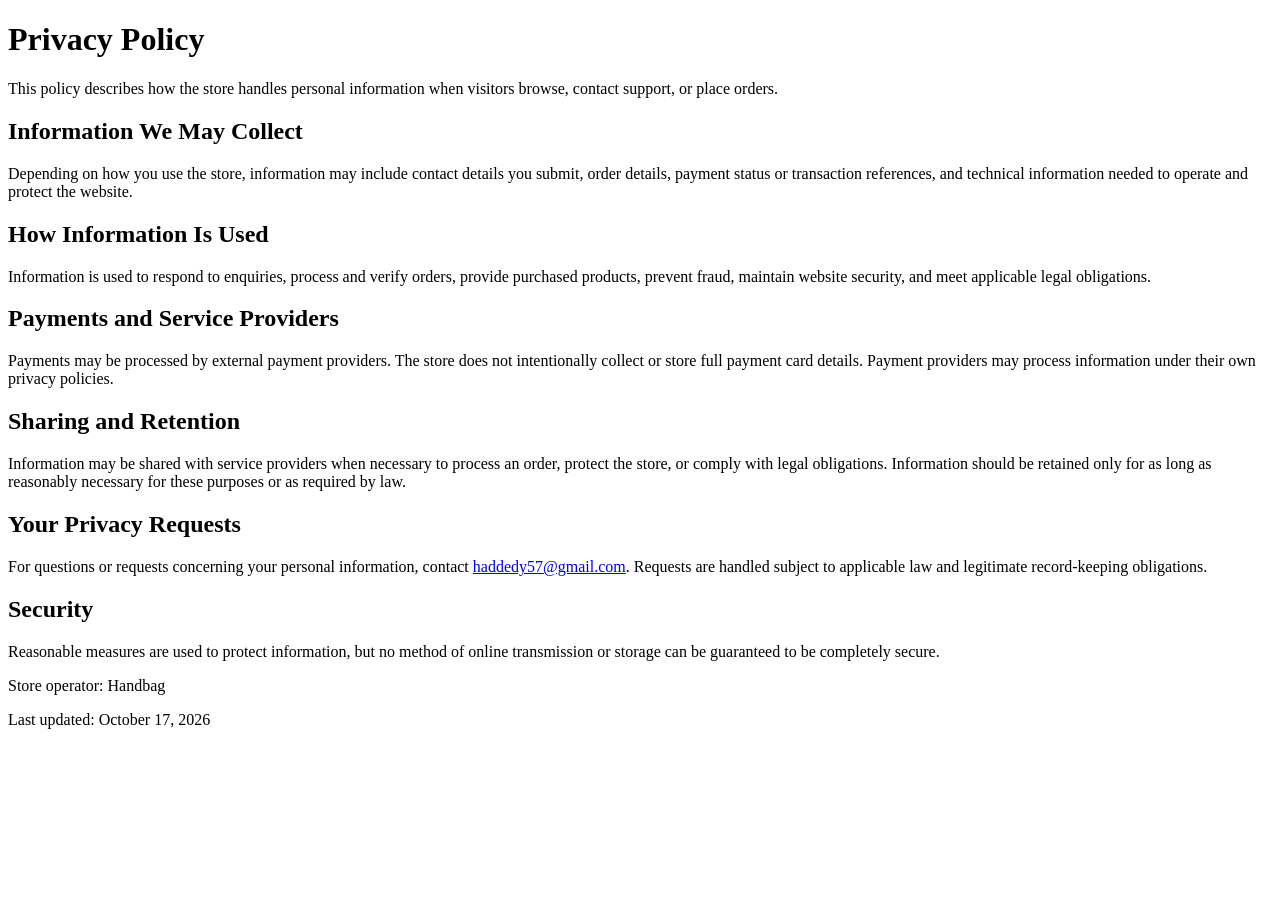
<file: legal/privacy.html>
<!doctype html>
<html lang="en">
<head>
<meta charset="utf-8">
<meta name="viewport" content="width=device-width, initial-scale=1">
<title>Privacy Policy</title>
</head>
<body>
<main>
<h1>Privacy Policy</h1>
<p>This policy describes how the store handles personal information when visitors browse, contact support, or place orders.</p>

<h2>Information We May Collect</h2>
<p>Depending on how you use the store, information may include contact details you submit, order details, payment status or transaction references, and technical information needed to operate and protect the website.</p>

<h2>How Information Is Used</h2>
<p>Information is used to respond to enquiries, process and verify orders, provide purchased products, prevent fraud, maintain website security, and meet applicable legal obligations.</p>

<h2>Payments and Service Providers</h2>
<p>Payments may be processed by external payment providers. The store does not intentionally collect or store full payment card details. Payment providers may process information under their own privacy policies.</p>

<h2>Sharing and Retention</h2>
<p>Information may be shared with service providers when necessary to process an order, protect the store, or comply with legal obligations. Information should be retained only for as long as reasonably necessary for these purposes or as required by law.</p>

<h2>Your Privacy Requests</h2>
<p>For questions or requests concerning your personal information, contact <a href="mailto:haddedy57@gmail.com">haddedy57@gmail.com</a>. Requests are handled subject to applicable law and legitimate record-keeping obligations.</p>

<h2>Security</h2>
<p>Reasonable measures are used to protect information, but no method of online transmission or storage can be guaranteed to be completely secure.</p>

<p>Store operator: Handbag</p>
<p>Last updated: October 17, 2026</p>
</main>
</body>
</html>
</file>
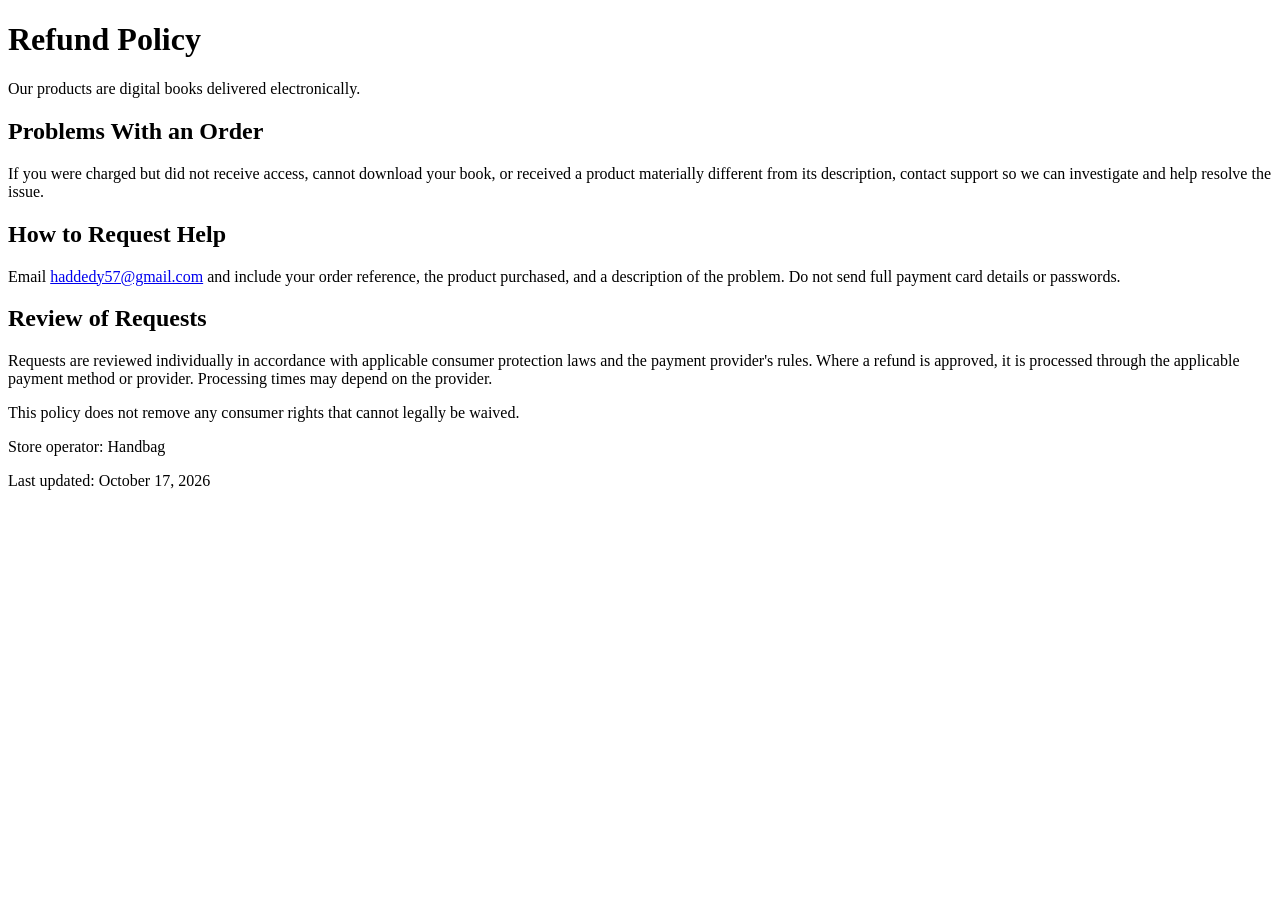
<file: legal/refunds.html>
<!doctype html>
<html lang="en">
<head>
<meta charset="utf-8">
<meta name="viewport" content="width=device-width, initial-scale=1">
<title>Refund Policy</title>
</head>
<body>
<main>
<h1>Refund Policy</h1>
<p>Our products are digital books delivered electronically.</p>

<h2>Problems With an Order</h2>
<p>If you were charged but did not receive access, cannot download your book, or received a product materially different from its description, contact support so we can investigate and help resolve the issue.</p>

<h2>How to Request Help</h2>
<p>Email <a href="mailto:haddedy57@gmail.com">haddedy57@gmail.com</a> and include your order reference, the product purchased, and a description of the problem. Do not send full payment card details or passwords.</p>

<h2>Review of Requests</h2>
<p>Requests are reviewed individually in accordance with applicable consumer protection laws and the payment provider's rules. Where a refund is approved, it is processed through the applicable payment method or provider. Processing times may depend on the provider.</p>

<p>This policy does not remove any consumer rights that cannot legally be waived.</p>

<p>Store operator: Handbag</p>
<p>Last updated: October 17, 2026</p>
</main>
</body>
</html>
</file>
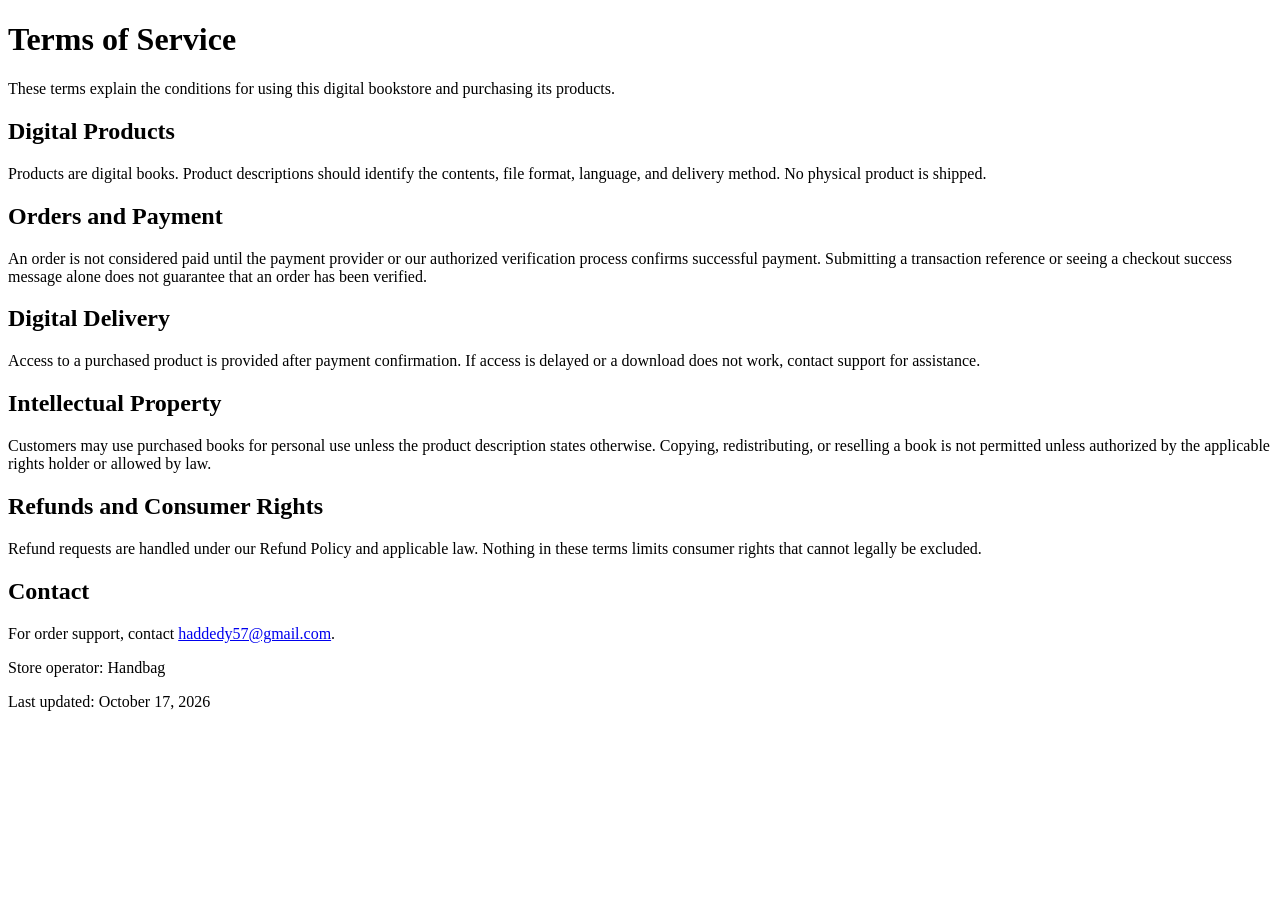
<file: legal/terms.html>
<!doctype html>
<html lang="en">
<head>
<meta charset="utf-8">
<meta name="viewport" content="width=device-width, initial-scale=1">
<title>Terms of Service</title>
</head>
<body>
<main>
<h1>Terms of Service</h1>
<p>These terms explain the conditions for using this digital bookstore and purchasing its products.</p>

<h2>Digital Products</h2>
<p>Products are digital books. Product descriptions should identify the contents, file format, language, and delivery method. No physical product is shipped.</p>

<h2>Orders and Payment</h2>
<p>An order is not considered paid until the payment provider or our authorized verification process confirms successful payment. Submitting a transaction reference or seeing a checkout success message alone does not guarantee that an order has been verified.</p>

<h2>Digital Delivery</h2>
<p>Access to a purchased product is provided after payment confirmation. If access is delayed or a download does not work, contact support for assistance.</p>

<h2>Intellectual Property</h2>
<p>Customers may use purchased books for personal use unless the product description states otherwise. Copying, redistributing, or reselling a book is not permitted unless authorized by the applicable rights holder or allowed by law.</p>

<h2>Refunds and Consumer Rights</h2>
<p>Refund requests are handled under our Refund Policy and applicable law. Nothing in these terms limits consumer rights that cannot legally be excluded.</p>

<h2>Contact</h2>
<p>For order support, contact <a href="mailto:haddedy57@gmail.com">haddedy57@gmail.com</a>.</p>
<p>Store operator: Handbag</p>
<p>Last updated: October 17, 2026</p>
</main>
</body>
</html>
</file>
